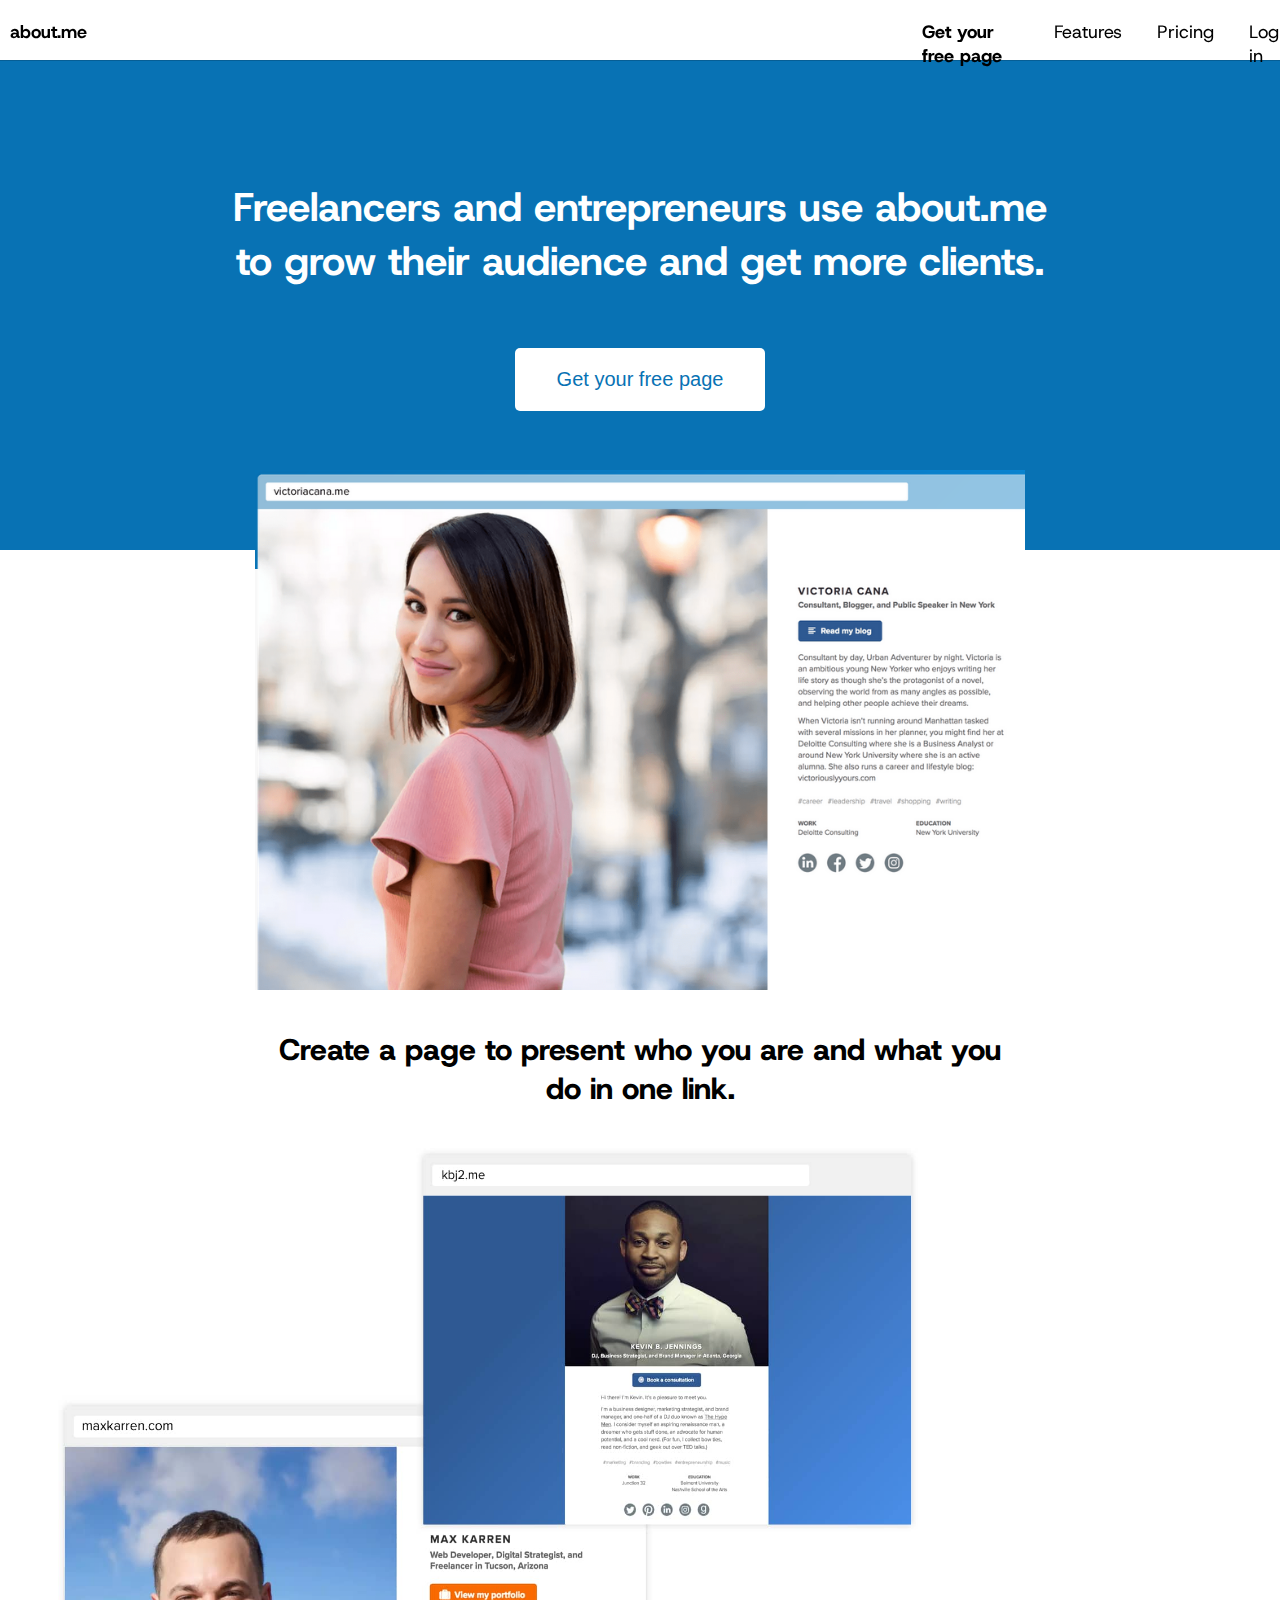
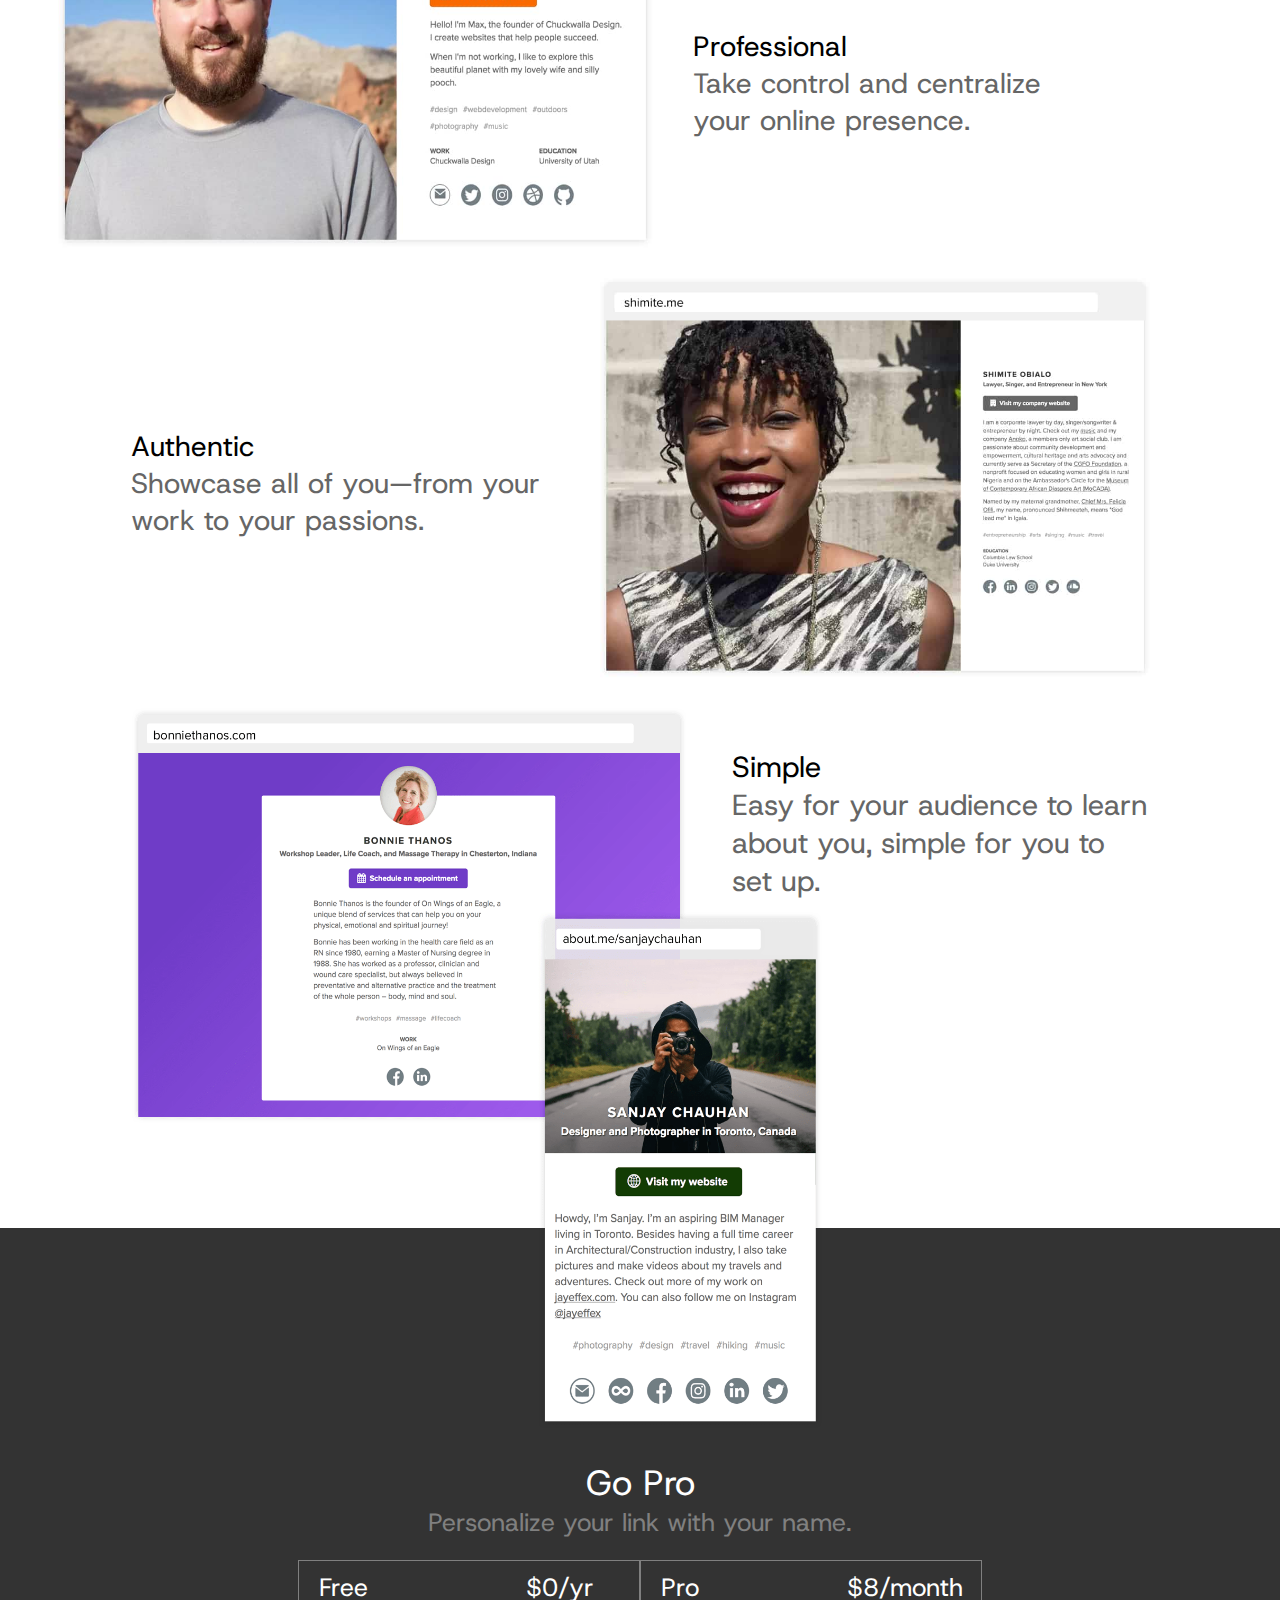
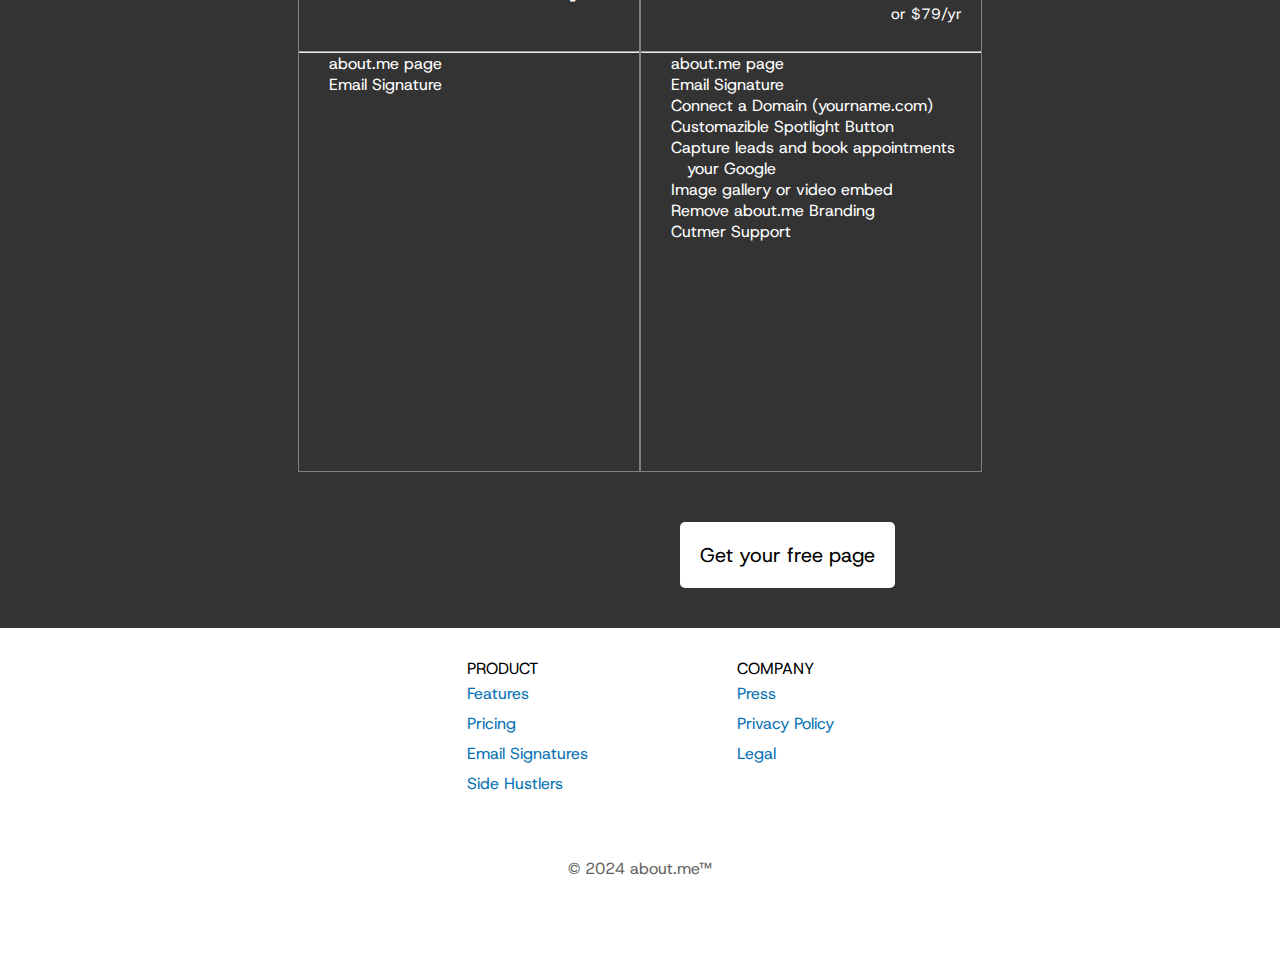
<file: index.html>
<html>

<head>
    <title> About me </title>
    <link rel="stylesheet" href="css/style.css">
    <link rel="preconnect" href="https://fonts.googleapis.com">
    <link rel="preconnect" href="https://fonts.gstatic.com" crossorigin>
    <link href="https://fonts.googleapis.com/css2?family=Host+Grotesk:ital,wght@0,300..800;1,300..800&display=swap"
        rel="stylesheet">
    <link rel="stylesheet" href="https://cdnjs.cloudflare.com/ajax/libs/font-awesome/6.7.1/css/all.min.css"
        integrity="sha512-5Hs3dF2AEPkpNAR7UiOHba+lRSJNeM2ECkwxUIxC1Q/FLycGTbNapWXB4tP889k5T5Ju8fs4b1P5z/iB4nMfSQ=="
        crossorigin="anonymous" referrerpolicy="no-referrer" />
</head>

<body>

    <!--Header-->
    <div class="header">
        <ul class="ul1">
            <li class="li1"> <b>about.me</b> </li>
            <li class="li2"> Get your free page </li>
            <li class="li3"> Features </li>
            <li class="li4"> Pricing </li>
            <li class="li5"> Log in</li>
        </ul>
    </div>

    <!-- Main -->
    <div class="mainsection">
        <h1> Freelancers and entrepreneurs use about.me<br> to grow their audience and get more clients.</h1>
        <button> Get your free page </button>

    </div>

    <!-- Pictures -->
    <div class="woman">
        <img class="woman" src="image/woman.png" height="520" width="770" alt="">
        <p>Create a page to present who you are and what you <br> do in one link.</p>
    </div>


    <!-- 2 men -->
    <div class="parents1">
        <img src="image/2menn.jpg" width="860" height="700" class="men2" alt="">

        <p> Professional<br> <span>Take control and centralize your online presence.</span> </p>


    </div>

    <!-- Black Woman -->

    <div class="parent2">
        <p> Authentic<br> <span> Showcase all of you—from your<br> work to your passions. </span> </p>
        <img src="image/blackwoman.jpg" width="550" height="400" class="blackwoman" alt="">
    </div>


    <!-- Last picture -->
    <div class="parent3">
        <img src="image/lastpciture.png" width="690" height="720" class="lastpicture " alt="">
        <p> Simple <br> <span> Easy for your audience to learn<br> about you, simple for you to<br> set up. </span> </p>
    </div>




    <!--Payment-->
    <div class="parent4">
        <div class="child1">
            <br><br><br><br><br><br><br><br><br><br><br>
            <span> Go Pro </span>
            <p class="pchild1"> Personalize your link with your name. </p>
            <br>
        </div>

        <div class="parent5">

            <div class="child2">
                <span class="child2span"> Free </span>
                <span class="child2span2"> $0/yr </span>
                <hr>
                <i class="fa-solid fa-check check1"> </i>
                <span> about.me page </span>
                <br>
                <i class="fa-solid fa-check check2">  </i>
                <span> Email Signature </span>
                <br>

            </div>

            <div class="child3">
                <span class="child3span3"> Pro </span>
                <span class="child3span4">$8/month <br>
                    <p class="for79">or $79/yr</p>
                </span>
                <hr>
                <i class="fa-solid fa-check check1">  </i>
                <span> about.me page</span>
                <br>
                <i class="fa-solid fa-check check2"> </i>
                <span>Email Signature</span>
                <br>
                <i class="fa-solid fa-check check3"> </i>
                <Span> Connect a Domain  (yourname.com) </Span>
                <br>
                <i class="fa-solid fa-check check1"></i>
                <span> Customazible Spotlight Button </span>
                <br>
                <i class="fa-solid fa-check check1"> </i>
                <span> Capture leads and book appointments <span class="Google"> your Google</span>
                
                <br>
                <i class="fa-solid fa-check check1">  </i>
                <span> Image gallery or video embed</span>
                <br>
                <i class="fa-solid fa-check check1">  </i>
                <span> Remove about.me Branding</span>
                <br>
                <i class="fa-solid fa-check check1"> </i>
                <Span> Cutmer Support</Span>
            </div>
        </div>
        <button> Get your free page</button>
    </div>




    <!-- Last Section -->
     <div class="parent6">
<div class="child4">
<p> PRODUCT </p>
<p class="box1"> Features</p>
<p class="box1"> Pricing </p>
<p class="box1"> Email Signatures</p>
<p class="box1"> Side Hustlers </p>

</div>

<div class="child5">
    <p> COMPANY </p>
    <p class="box1"> Press </p>
<p class="box1"> Privacy Policy </p>
<p class="box1"> Legal </p>
</div>
     </div>

     <div class="child6">
        <p> © 2024 about.me™ <i class="fa-brands fa-twitter twitter"></i> </p>
     </div>
































</body>

</html>
</file>
<file: css/style.css>
* {
    margin: 0px;
    padding: 0px;
}

body {
    height: 2000px;
    font-family: "Host Grotesk", serif;
}


/* Header*/
.header {
    width: 100%;
    height: 60px;
    box-shadow: 0 0px 1px black;
    z-index: 20px;
    position: fixed;
    top: 0px;
    display: flex;
    background-color: white;

}



.ul1 {
    display: flex;
    margin-top: 20px;
    margin-left: 10px;
    list-style: none;
    font-size: 18px;
}


.li1 {
    margin-right: 800px;

}


.li2{
font-weight: 990;


}


.li2,
.li3,
.li4,
.li5 {
    margin-left: 35px;

}


/*Main Section*/
.mainsection{
    width: 100%;
    height: 520px;
    background-color: #0872b4;
    text-align: center;
    padding-top: 30px;
}

.mainsection h1{
    margin-top: 150px;
    font-size: 40px;
    color: white;
    margin-bottom: 30px;
}

.mainsection button{
border: none;
border-radius: 5px;
background-color: white;
padding: 20px;
margin-top: 30px;
width: 250px;
color: #0872b4;
font-size: 20px;
}


/* White woman */
.woman{
    margin-top: -40px; 
    text-align: center;
    margin-bottom: 40px;
    font-weight: 990;
}

.woman p{
    font-size: 30px;
    margin-bottom: 20px;
}

/* Black men*/

.parents1{

display: flex;
justify-content: center;

}

.parents1 p{
    color: black;
    margin-top: 480px;
    text-align: left;
    margin-left: -225px;
font-size: 28px;
width: 400px;
}

.parents1 span{
    color: #666;
}

.men2{
margin-left: -130px;

}


/* Black woman*/

.parent2{
    margin-top: 30px;
    display: flex;
    justify-content: center;
}

.parent2 p{
    color: black;
    margin-top: 150px;
    font-size: 28px;
    margin-right: 30px;
}

.parent2 span{

    color: #666;
}

.blackwoman{
margin-left: 30px;

}


/* Last Picture */ 



.parent3{
    display: flex;
    justify-content: center;
    margin-top: 30px;
}

.parent3 p{
    color: black;
    margin-top: 40px;
    font-size: 29px;
    margin-left: -90px;
}

.parent3 span{ 
    color: #666;
}



/*Payment*/

.parent4{
    width: 100%;
    height: 800px;
    background-color: #333;
    padding-bottom: 200px;
    margin-top: -200px;
}

.child1 span{
    color: rgb(255, 255, 255);
    font-size: 20px;
    font-size: 35px;
}

.child1{
    text-align: center;
}

.child1 p{
    color: gray;
    font-size: 25;
}


.parent5{
    display: flex;
    justify-content: center;
}


.child2{
    width: 340px;
    height: 500px;
    background-color: #333;
    border: gray 1px solid;
    padding-top: 10px;
}
.child2span{
    /*margin-top: 10px;*/
    color: white;
 /*   margin-left: -230px;*/
    font-size: 25px;
  /*  line-height: 50px;*/
    margin-right: 150px;
    margin-left: 20px;
}

.child2 hr{
    margin-top: 47px;
    color: gray;
}

.child3 span,
.child2 span{
    color: white;

}


.child3{
    width: 340px;
    height: 500px;
    background-color: #333;
    border: grey 1px solid;
    padding-top: 10px;



}

.child3 hr{
margin-top: 27px;
color: gray;
}

.child2span2{
    color: white;
    margin-right: -220px;
    font-size: 25px;
}


.child3span3{
    color: white;
    margin-left: 20px;
    font-size: 25px;
}

.child3span4{
    margin-left: 140px;
    font-size: 25px;
    color: white;
}

.for79{
    color: white;
    font-size: 15px;
    margin-left: 250px;
}



.check1,
.check2,
.check3{
    color: white;
    font-size: 10px;
    margin-top: 30px;
    margin-right: 10px;
    margin-left: 20px;

}

.check1{
    color: white;
    font-size: 10px;
    font-family: "Roboto", sans-serif;
margin-top: 30px;
margin-right: 10px;
margin-left: 20px;
}


.parent4 button{
    border: none;
    margin-top: 50px;
    padding: 20px;
    font-size: 20px;
    font-family: "Host Grotesk", serif;
    border-radius: 5px;
    background-color: white;
    margin-left: 680px;
}

.google{
    color: white;
    margin-left: 46px;
}





/* Last Section */ 

.parent6{
    background-color: white;
height: 300px;
display: flex;
justify-content: center;
margin-top: 30px;
margin-left: 20px;
}

.child4{
background-color: white;
height: 50;
width: 200px;
margin-right: 70px;


}

.child4{
    background-color: white;
    height: 50px;
width: 200px;
}

.box1{
    color: rgb(8, 114, 180);
    line-height: 30px;
}

.box1:hover{
    cursor: pointer;
}

.child6{
    color: #666;
    text-align: center;
    margin-top: -100px;
}
</file>
